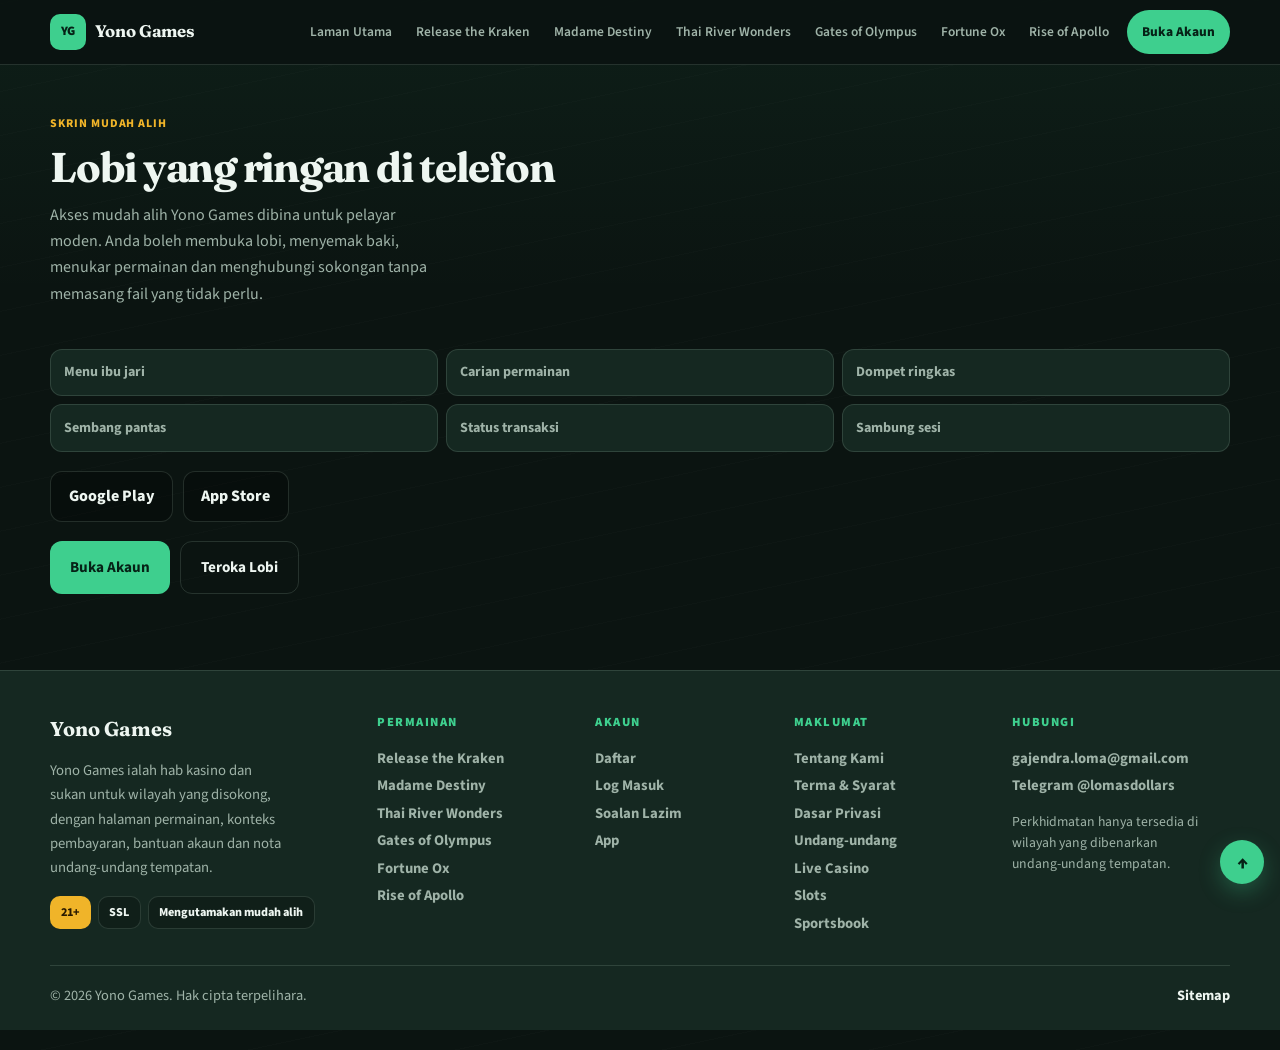
<file: apk.html>
<!DOCTYPE html>
<html lang="ms-MY">
<head>
  <meta charset="UTF-8" />
  <meta name="viewport" content="width=device-width, initial-scale=1.0, viewport-fit=cover" />
  <meta name="theme-color" content="#0b1411" />
  <link rel="icon" href="assets/favicon.ico" sizes="any" />
  <link rel="icon" type="image/png" href="assets/favicon-32.png" sizes="32x32" />
  <link rel="apple-touch-icon" href="assets/apple-touch-icon.png" />
  <title>App | Yono Games</title>
  <meta name="description" content="Akses mudah alih Yono Games — lobi ringan di telefon dengan Google Play / App Store paths." />
  <link rel="preconnect" href="https://fonts.googleapis.com" />
  <link rel="preconnect" href="https://fonts.gstatic.com" crossorigin />
  <link href="https://fonts.googleapis.com/css2?family=Fraunces:opsz,wght@9..144,600;9..144,700&family=Source+Sans+3:wght@400;600;700;800&display=swap" rel="stylesheet" />
  <link rel="stylesheet" href="assets/styles.css" />
</head>
<body>
  <header class="site-header" data-header></header>
  <main class="container" style="padding:1.5rem 0 2.5rem">
    <section class="page-hero">
      <p class="eyebrow">Skrin mudah alih</p>
      <h1>Lobi yang ringan di telefon</h1>
      <p class="lead">
        Akses mudah alih Yono Games dibina untuk pelayar moden. Anda boleh membuka lobi, menyemak baki, menukar permainan dan menghubungi sokongan tanpa memasang fail yang tidak perlu.
      </p>
    </section>
    <ul class="chip-grid" style="margin:1.2rem 0">
      <li>Menu ibu jari</li>
      <li>Carian permainan</li>
      <li>Dompet ringkas</li>
      <li>Sembang pantas</li>
      <li>Status transaksi</li>
      <li>Sambung sesi</li>
    </ul>
    <div class="store-row">
      <a class="store-btn" href="#download" id="apk-download">Google Play</a>
      <a class="store-btn" href="#download">App Store</a>
    </div>
    <p id="download-status" class="muted" style="margin-top:1rem"></p>
    <div class="hero-actions" style="margin-top:1.2rem">
      <a class="btn btn-primary" href="login.html">Buka Akaun</a>
      <a class="btn btn-ghost" href="index.html#games">Teroka Lobi</a>
    </div>
  </main>
  <footer class="site-footer" data-footer></footer>
  <script src="assets/site.js"></script>
  <script>
    document.getElementById("apk-download")?.addEventListener("click", (e) => {
      e.preventDefault();
      document.getElementById("download-status").textContent =
        "Sediakan pakej app rasmi… Jika muat turun tidak bermula, ketik semula.";
    });
  </script>
</body>
</html>
</file>
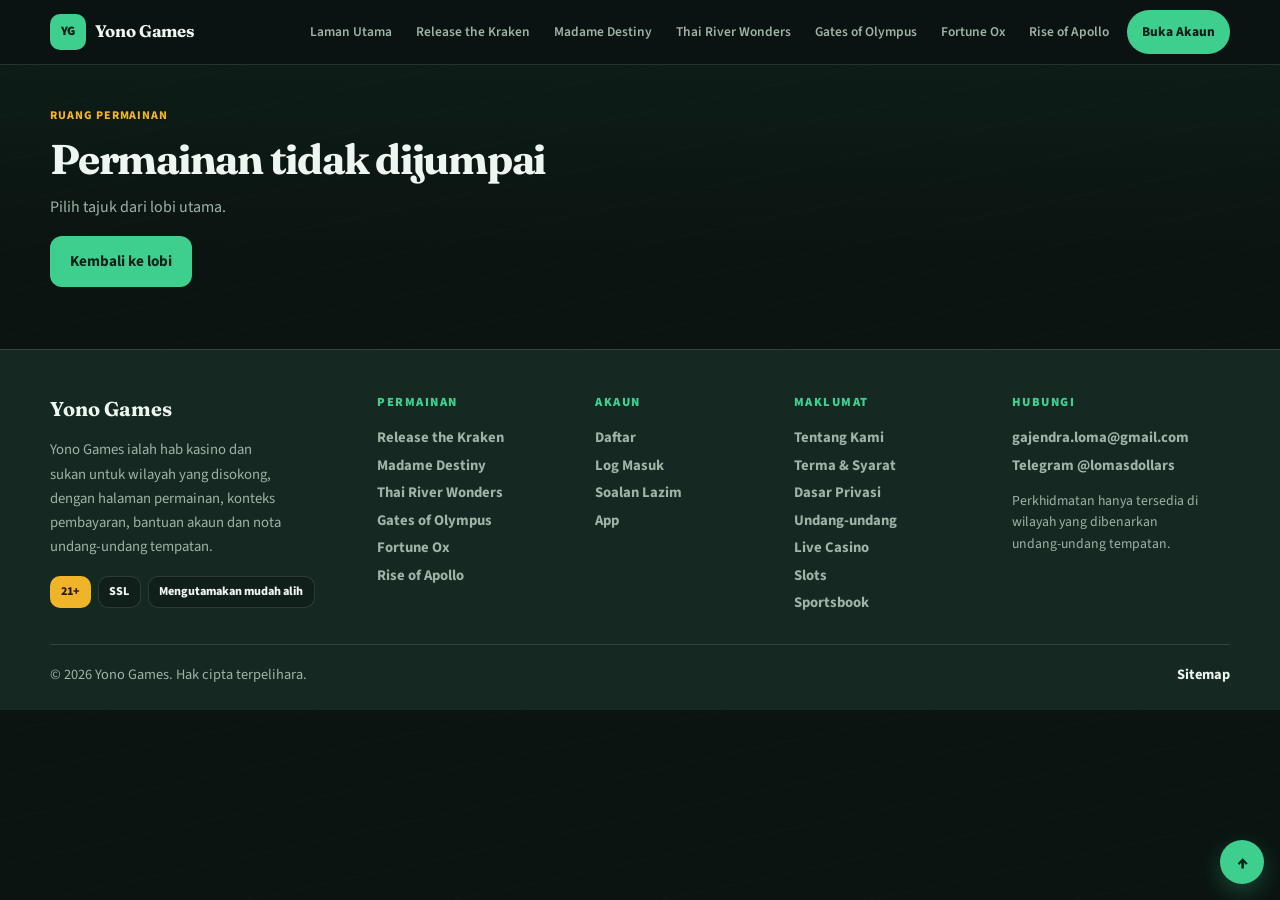
<file: game.html>
<!DOCTYPE html>
<html lang="ms-MY">
<head>
  <meta charset="UTF-8" />
  <meta name="viewport" content="width=device-width, initial-scale=1.0, viewport-fit=cover" />
  <meta name="theme-color" content="#0b1411" />
  <link rel="icon" href="assets/favicon.ico" sizes="any" />
  <link rel="icon" type="image/png" href="assets/favicon-32.png" sizes="32x32" />
  <link rel="apple-touch-icon" href="assets/apple-touch-icon.png" />
  <title>Game Room | Yono Games</title>
  <meta name="description" content="Halaman permainan Yono Games — fitur, mudah alih, pembayaran Malaysia, keadilan dan FAQ." />
  <link rel="preconnect" href="https://fonts.googleapis.com" />
  <link rel="preconnect" href="https://fonts.gstatic.com" crossorigin />
  <link href="https://fonts.googleapis.com/css2?family=Fraunces:opsz,wght@9..144,600;9..144,700&family=Source+Sans+3:wght@400;600;700;800&display=swap" rel="stylesheet" />
  <link rel="stylesheet" href="assets/styles.css" />
</head>
<body>
  <header class="site-header" data-header></header>
  <main class="container" style="padding:1rem 0 2rem" data-game-root></main>
  <footer class="site-footer" data-footer></footer>
  <script src="assets/site.js"></script>
  <script src="assets/games-data.js"></script>
  <script src="assets/game-page.js"></script>
</body>
</html>
</file>
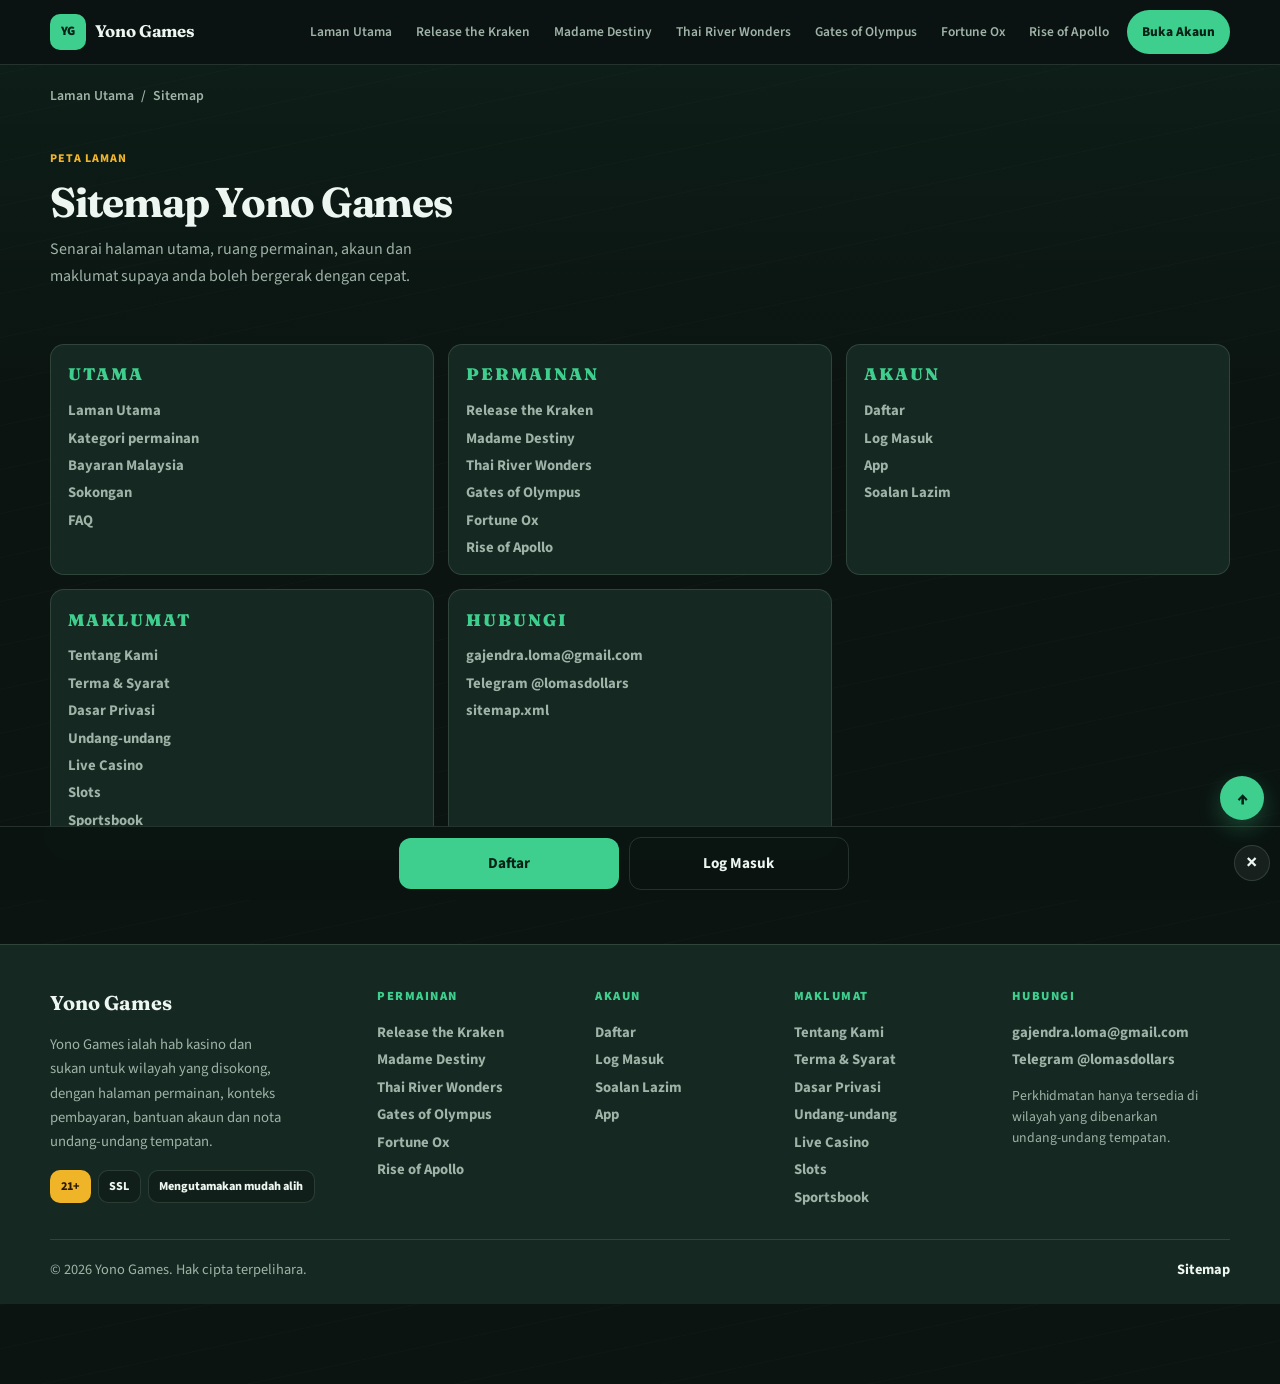
<file: sitemap.html>
<!DOCTYPE html>
<html lang="ms-MY">
<head>
  <meta charset="UTF-8" />
  <meta name="viewport" content="width=device-width, initial-scale=1.0, viewport-fit=cover" />
  <meta name="theme-color" content="#0b1411" />
  <link rel="icon" href="assets/favicon.ico" sizes="any" />
  <link rel="icon" type="image/png" href="assets/favicon-32.png" sizes="32x32" />
  <link rel="apple-touch-icon" href="assets/apple-touch-icon.png" />
  <title>Sitemap | Yono Games</title>
  <meta name="description" content="Peta laman Yono Games — halaman rumah, permainan, akaun, app dan maklumat." />
  <link rel="preconnect" href="https://fonts.googleapis.com" />
  <link rel="preconnect" href="https://fonts.gstatic.com" crossorigin />
  <link href="https://fonts.googleapis.com/css2?family=Fraunces:opsz,wght@9..144,600;9..144,700&family=Source+Sans+3:wght@400;600;700;800&display=swap" rel="stylesheet" />
  <link rel="stylesheet" href="assets/styles.css" />
</head>
<body>
  <header class="site-header" data-header></header>
  <main class="container" style="padding:1.25rem 0 2.5rem">
    <nav class="crumb" aria-label="breadcrumb">
      <a href="index.html">Laman Utama</a>
      <span>/</span>
      <span>Sitemap</span>
    </nav>

    <section class="page-hero">
      <p class="eyebrow">Peta laman</p>
      <h1>Sitemap Yono Games</h1>
      <p class="lead">Senarai halaman utama, ruang permainan, akaun dan maklumat supaya anda boleh bergerak dengan cepat.</p>
    </section>

    <section class="section">
      <div class="grid-3">
        <article class="card">
          <h3 class="footer-title" style="margin-bottom:.75rem">Utama</h3>
          <nav class="footer-links">
            <a href="index.html">Laman Utama</a>
            <a href="index.html#games">Kategori permainan</a>
            <a href="index.html#payments">Bayaran Malaysia</a>
            <a href="index.html#support">Sokongan</a>
            <a href="index.html#faq">FAQ</a>
          </nav>
        </article>
        <article class="card">
          <h3 class="footer-title" style="margin-bottom:.75rem">Permainan</h3>
          <nav class="footer-links">
            <a href="game.html?game=release-the-kraken">Release the Kraken</a>
            <a href="game.html?game=madame-destiny">Madame Destiny</a>
            <a href="game.html?game=thai-river-wonders">Thai River Wonders</a>
            <a href="game.html?game=gates-of-olympus">Gates of Olympus</a>
            <a href="game.html?game=fortune-ox">Fortune Ox</a>
            <a href="game.html?game=rise-of-apollo">Rise of Apollo</a>
          </nav>
        </article>
        <article class="card">
          <h3 class="footer-title" style="margin-bottom:.75rem">Akaun</h3>
          <nav class="footer-links">
            <a href="login.html">Daftar</a>
            <a href="login.html">Log Masuk</a>
            <a href="apk.html">App</a>
            <a href="index.html#faq">Soalan Lazim</a>
          </nav>
        </article>
        <article class="card">
          <h3 class="footer-title" style="margin-bottom:.75rem">Maklumat</h3>
          <nav class="footer-links">
            <a href="index.html#trust">Tentang Kami</a>
            <a href="index.html#area">Terma & Syarat</a>
            <a href="index.html#area">Dasar Privasi</a>
            <a href="index.html#area">Undang-undang</a>
            <a href="index.html#lobby">Live Casino</a>
            <a href="index.html#games">Slots</a>
            <a href="index.html#areas">Sportsbook</a>
          </nav>
        </article>
        <article class="card">
          <h3 class="footer-title" style="margin-bottom:.75rem">Hubungi</h3>
          <nav class="footer-links">
            <a href="mailto:gajendra.loma@gmail.com">gajendra.loma@gmail.com</a>
            <a href="https://t.me/lomasdollars" target="_blank" rel="noopener">Telegram @lomasdollars</a>
            <a href="sitemap.xml">sitemap.xml</a>
          </nav>
        </article>
      </div>
    </section>
  </main>
  <footer class="site-footer" data-footer></footer>
  <script src="assets/site.js"></script>
</body>
</html>
</file>
<file: assets/styles.css>
:root {
  --bg: #0b1411;
  --bg-2: #12201b;
  --panel: #152821;
  --panel-2: #1a3028;
  --line: rgba(180, 210, 190, 0.16);
  --text: #eef6f1;
  --muted: #9fb3a8;
  --accent: #3ecf8e;
  --accent-soft: rgba(62, 207, 142, 0.14);
  --amber: #f0b429;
  --radius: 14px;
  --font-display: "Fraunces", Georgia, serif;
  --font-body: "Source Sans 3", "Segoe UI", sans-serif;
  --header-h: 64px;
  --bottom-h: 64px;
  --touch: 44px;
}

* { box-sizing: border-box; margin: 0; padding: 0; }
html {
  scroll-behavior: smooth;
  overflow-x: clip;
}
body {
  font-family: var(--font-body);
  color: var(--text);
  background:
    linear-gradient(180deg, rgba(62, 207, 142, 0.06), transparent 28%),
    repeating-linear-gradient(
      -12deg,
      transparent,
      transparent 42px,
      rgba(255, 255, 255, 0.012) 42px,
      rgba(255, 255, 255, 0.012) 43px
    ),
    var(--bg);
  min-height: 100vh;
  line-height: 1.65;
  padding-bottom: calc(1.25rem + env(safe-area-inset-bottom, 0px));
  -webkit-font-smoothing: antialiased;
  overflow-x: clip;
  width: 100%;
}
body.has-bottom-banner {
  padding-bottom: calc(var(--bottom-h) + env(safe-area-inset-bottom, 0px) + 16px);
}
img { max-width: 100%; height: auto; display: block; }
a { color: inherit; text-decoration: none; }
ul { list-style: none; }
button { font: inherit; cursor: pointer; border: 0; background: none; color: inherit; }

.container {
  width: min(1180px, calc(100% - 2rem));
  margin-inline: auto;
  max-width: 100%;
}
main {
  min-width: 0;
  max-width: 100%;
  overflow-x: clip;
}

/* Header */
.site-header {
  position: sticky;
  top: 0;
  z-index: 80;
  background: rgba(11, 20, 17, 0.94);
  border-bottom: 1px solid var(--line);
  backdrop-filter: blur(14px);
}
.nav {
  display: flex;
  align-items: center;
  gap: 0.75rem;
  min-height: var(--header-h);
}
.brand {
  display: flex;
  align-items: center;
  gap: 0.55rem;
  font-family: var(--font-display);
  font-weight: 700;
  letter-spacing: -0.02em;
  white-space: nowrap;
  font-size: 1.05rem;
  min-width: 0;
  max-width: calc(100% - 56px);
}
.brand-mark {
  width: 36px;
  height: 36px;
  border-radius: 10px;
  display: grid;
  place-items: center;
  background: var(--accent);
  color: #062116;
  font-family: var(--font-body);
  font-size: 0.8rem;
  font-weight: 900;
  flex-shrink: 0;
}
.brand-text {
  overflow: hidden;
  text-overflow: ellipsis;
  white-space: nowrap;
}
.nav-links {
  display: none;
  flex-wrap: wrap;
  gap: 0.2rem;
  align-items: center;
  justify-content: flex-end;
  margin-left: auto;
}
.nav-links a {
  padding: 0.4rem 0.65rem;
  border-radius: 999px;
  font-size: 0.84rem;
  font-weight: 600;
  color: var(--muted);
  min-height: var(--touch);
  display: inline-flex;
  align-items: center;
}
.nav-links a:hover,
.nav-links a.active {
  color: var(--accent);
  background: var(--accent-soft);
}
.nav-cta {
  margin-left: 0.25rem;
  background: var(--accent) !important;
  color: #062116 !important;
  padding: 0.5rem 0.95rem !important;
  font-weight: 800 !important;
}
.menu-toggle {
  display: inline-flex;
  flex-direction: column;
  margin-left: auto;
  width: 44px;
  height: 44px;
  border-radius: 12px;
  border: 1px solid var(--line);
  background: rgba(255,255,255,0.04);
  align-items: center;
  justify-content: center;
  flex-shrink: 0;
  gap: 4px;
}
.menu-toggle span {
  display: block;
  width: 16px;
  height: 2px;
  background: var(--text);
  border-radius: 2px;
}
.mobile-nav {
  display: none;
  flex-direction: column;
  gap: 0.35rem;
  padding: 0 0 0.85rem;
}
.mobile-nav:not([hidden]) { display: flex; }
.mobile-nav a {
  min-height: 48px;
  display: flex;
  align-items: center;
  padding: 0.7rem 0.9rem;
  border-radius: 12px;
  border: 1px solid var(--line);
  background: var(--panel);
  font-weight: 700;
  color: var(--muted);
}
.mobile-nav a.active,
.mobile-nav a:hover {
  color: var(--accent);
  border-color: rgba(62, 207, 142, 0.35);
  background: var(--accent-soft);
}
.mobile-nav .nav-cta {
  justify-content: center;
  margin-left: 0;
}

/* Buttons */
.btn {
  display: inline-flex;
  align-items: center;
  justify-content: center;
  gap: 0.4rem;
  border-radius: 12px;
  padding: 0.8rem 1.25rem;
  font-weight: 700;
  font-size: 0.95rem;
  min-height: var(--touch);
  transition: transform 0.15s ease, background 0.15s ease;
}
.btn:hover { transform: translateY(-1px); }
.btn-primary { background: var(--accent); color: #062116; }
.btn-ghost {
  background: transparent;
  border: 1px solid var(--line);
  color: var(--text);
}
.btn-lg { padding: 0.9rem 1.45rem; }
.btn-amber { background: var(--amber); color: #2a1a00; }

/* Layout shell + TOC */
.page-shell {
  display: grid;
  gap: 1.25rem;
  padding: 1rem 0 2rem;
  min-width: 0;
}
.page-shell > * { min-width: 0; max-width: 100%; }
main.container.page-shell {
  width: min(1180px, calc(100% - 2rem));
  max-width: 100%;
  margin-inline: auto;
}
.toc {
  display: none;
  position: sticky;
  top: calc(var(--header-h) + 12px);
  background: var(--panel);
  border: 1px solid var(--line);
  border-radius: 16px;
  padding: 1rem;
  max-height: calc(100vh - var(--header-h) - 28px);
  overflow: auto;
}
.toc-label {
  font-size: 0.72rem;
  font-weight: 800;
  letter-spacing: 0.08em;
  text-transform: uppercase;
  color: var(--amber);
  margin-bottom: 0.75rem;
}
.toc-link {
  display: flex;
  gap: 0.55rem;
  align-items: flex-start;
  padding: 0.55rem 0.65rem;
  border-radius: 10px;
  background: rgba(255,255,255,0.03);
  color: var(--text);
  font-size: 0.82rem;
  font-weight: 600;
  margin-bottom: 0.35rem;
  line-height: 1.35;
}
.toc-link:hover { background: var(--accent-soft); color: var(--accent); }
.toc-link span {
  color: var(--accent);
  font-weight: 800;
  min-width: 1.15rem;
}

/* Mobile TOC strip */
.toc-mobile {
  display: flex;
  gap: 0.45rem;
  overflow-x: auto;
  overflow-y: hidden;
  width: 100%;
  max-width: 100%;
  padding-bottom: 0.45rem;
  margin-bottom: 0.5rem;
  -webkit-overflow-scrolling: touch;
  scrollbar-width: thin;
  overscroll-behavior-x: contain;
}
.toc-mobile a {
  flex: 0 0 auto;
  white-space: nowrap;
  padding: 0.45rem 0.75rem;
  border-radius: 999px;
  border: 1px solid var(--line);
  background: var(--panel);
  font-size: 0.8rem;
  font-weight: 700;
  color: var(--muted);
}
.toc-mobile a span { color: var(--accent); margin-right: 0.3rem; }

/* Hero */
.hero {
  display: grid;
  gap: 1rem;
  margin-bottom: 0.5rem;
}
.hero-media {
  border-radius: 18px;
  min-height: 240px;
  border: 1px solid var(--line);
  position: relative;
  overflow: hidden;
  background: var(--panel-2);
}
.hero-media img {
  width: 100%;
  height: 100%;
  min-height: 240px;
  object-fit: cover;
  display: block;
}
.hero-media::after {
  content: "";
  position: absolute;
  inset: 0;
  background: linear-gradient(180deg, rgba(11,20,17,0.08), rgba(11,20,17,0.72));
  pointer-events: none;
}
.hero-media .chip-float {
  position: absolute;
  left: 0.85rem;
  right: 0.85rem;
  bottom: 0.85rem;
  display: flex;
  flex-wrap: wrap;
  gap: 0.4rem;
  z-index: 1;
}
.hero-copy {
  background: linear-gradient(165deg, rgba(62,207,142,0.1), transparent 42%), var(--panel);
  border: 1px solid var(--line);
  border-radius: 18px;
  padding: 1.25rem 1.15rem 1.2rem;
}
.eyebrow,
.section-kicker {
  display: inline-block;
  font-size: 0.74rem;
  font-weight: 800;
  letter-spacing: 0.08em;
  text-transform: uppercase;
  color: var(--amber);
  margin-bottom: 0.65rem;
}
.hero-copy h1,
.page-hero h1,
.section h2 {
  font-family: var(--font-display);
  letter-spacing: -0.03em;
  line-height: 1.12;
}
.hero-copy h1 {
  font-size: clamp(1.75rem, 5.5vw, 3.1rem);
  margin-bottom: 0.8rem;
}
.lead,
.section-intro,
.muted { color: var(--muted); }
.lead { margin-bottom: 1rem; max-width: 48ch; }
.pay-row {
  display: flex;
  flex-wrap: wrap;
  gap: 0.4rem;
  margin-bottom: 1rem;
}
.pay-chip {
  padding: 0.38rem 0.7rem;
  border-radius: 999px;
  border: 1px solid var(--line);
  background: rgba(0,0,0,0.2);
  font-size: 0.8rem;
  font-weight: 700;
  color: var(--muted);
}
.hero-actions {
  display: flex;
  flex-wrap: wrap;
  gap: 0.6rem;
  margin-bottom: 0.75rem;
}
.legal-note { color: var(--muted); font-size: 0.82rem; }

/* Sections */
.section {
  padding: 2rem 0;
  scroll-margin-top: calc(var(--header-h) + 14px);
}
.section h2 {
  font-size: clamp(1.4rem, 3.2vw, 2.05rem);
  margin-bottom: 0.65rem;
}
.section-intro {
  max-width: 62ch;
  margin-bottom: 1.15rem;
}

.stats {
  display: grid;
  grid-template-columns: repeat(2, minmax(0, 1fr));
  gap: 0.7rem;
}
.stat {
  background: var(--panel);
  border: 1px solid var(--line);
  border-radius: 14px;
  padding: 1rem 0.9rem;
}
.stat strong {
  display: block;
  font-family: var(--font-display);
  font-size: clamp(1.7rem, 4vw, 2.2rem);
  color: var(--amber);
  letter-spacing: -0.03em;
  line-height: 1;
  margin-bottom: 0.35rem;
}
.stat span {
  color: var(--muted);
  font-size: 0.8rem;
  font-weight: 700;
  text-transform: uppercase;
  letter-spacing: 0.04em;
}

.grid-2,
.grid-3,
.grid-4,
.grid-5,
.grid-6 {
  display: grid;
  gap: 0.85rem;
  grid-template-columns: 1fr;
}

.card, .panel, .info-block {
  background: var(--panel);
  border: 1px solid var(--line);
  border-radius: var(--radius);
  padding: 1.05rem;
}
.card:hover { border-color: rgba(62, 207, 142, 0.4); }
.card h3, .info-block h3 {
  font-family: var(--font-display);
  font-size: 1.05rem;
  margin-bottom: 0.35rem;
}
.card p, .info-block p { color: var(--muted); font-size: 0.94rem; }
.card .thumb,
.card .thumb-img {
  aspect-ratio: 16/10;
  width: 100%;
  object-fit: cover;
  border-radius: 12px;
  margin-bottom: 0.8rem;
  background: var(--panel-2);
  border: 1px solid var(--line);
}
.text-link {
  color: var(--accent);
  font-weight: 700;
  text-decoration: underline;
  text-underline-offset: 2px;
}
.crumb {
  display: flex;
  flex-wrap: wrap;
  gap: 0.45rem;
  align-items: center;
  color: var(--muted);
  font-size: 0.86rem;
  font-weight: 600;
  margin-bottom: 1rem;
}
.crumb a:hover { color: var(--accent); }
.inner-hero-visual,
.article-media,
.showcase-billboard,
.phone-showcase {
  border-radius: 16px;
  overflow: hidden;
  border: 1px solid var(--line);
  background: var(--panel-2);
  margin-bottom: 1rem;
}
.inner-hero-img,
.article-header-img,
.showcase-billboard img,
.phone-showcase img {
  width: 100%;
  aspect-ratio: 2 / 1;
  object-fit: cover;
  display: block;
}
.showcase-billboard img { aspect-ratio: 16 / 9; }
.phone-showcase img { aspect-ratio: 4 / 3; max-height: 420px; }
.mobile-split {
  display: grid;
  gap: 1rem;
  align-items: start;
}
.lobby-mosaic {
  display: grid;
  grid-template-columns: repeat(2, minmax(0, 1fr));
  gap: 0.7rem;
  margin-top: 0.85rem;
}
.lobby-tile {
  position: relative;
  aspect-ratio: 3 / 4;
  border-radius: 14px;
  overflow: hidden;
  border: 1px solid var(--line);
  background: var(--panel-2);
}
.lobby-tile img {
  width: 100%;
  height: 100%;
  object-fit: cover;
}
.lobby-tile-overlay {
  position: absolute;
  left: 0;
  right: 0;
  bottom: 0;
  padding: 0.7rem;
  background: linear-gradient(180deg, transparent, rgba(0,0,0,0.78));
  color: #fff;
}
.lobby-tile-overlay strong {
  display: block;
  font-size: 0.9rem;
  font-weight: 900;
  line-height: 1.15;
}
.lobby-tile-overlay em {
  display: block;
  font-style: normal;
  font-size: 0.72rem;
  opacity: 0.8;
  margin-top: 0.15rem;
}
.lobby-tile-feature {
  grid-column: span 2;
  aspect-ratio: 16 / 9;
}
.game-tile-grid {
  display: grid;
  grid-template-columns: repeat(2, minmax(0, 1fr));
  gap: 0.75rem;
}
.game-tile {
  border-radius: 14px;
  overflow: hidden;
  border: 1px solid var(--line);
  background: var(--panel);
}
.game-tile img {
  width: 100%;
  aspect-ratio: 16 / 10;
  object-fit: cover;
}
.game-tile span {
  display: block;
  padding: 0.75rem 0.85rem;
  font-weight: 800;
  font-size: 0.9rem;
}
.game-tile:hover { border-color: rgba(62, 207, 142, 0.45); }
.game-hero .lead { max-width: 62ch; }
.badge {
  display: inline-flex;
  padding: 0.2rem 0.55rem;
  border-radius: 999px;
  background: rgba(240, 180, 41, 0.14);
  color: var(--amber);
  font-size: 0.72rem;
  font-weight: 800;
  text-transform: uppercase;
  letter-spacing: 0.04em;
  margin-bottom: 0.4rem;
}

.studio-pill {
  text-align: center;
  padding: 0.95rem 0.5rem;
  border-radius: 12px;
  border: 1px solid var(--line);
  background: var(--panel-2);
  font-weight: 800;
  font-size: 0.86rem;
}
.studio-note {
  margin-top: 0.8rem;
  color: var(--muted);
  font-size: 0.88rem;
}

.lobby-strip {
  display: grid;
  grid-template-columns: repeat(2, minmax(0, 1fr));
  gap: 0.65rem;
}
.lobby-chip {
  text-align: center;
  padding: 1.1rem 0.7rem;
  border-radius: 14px;
  border: 1px solid var(--line);
  background:
    linear-gradient(160deg, rgba(62,207,142,0.14), transparent 55%),
    var(--panel);
  font-weight: 800;
  min-height: var(--touch);
  display: flex;
  align-items: center;
  justify-content: center;
}
.lobby-chip:hover { border-color: rgba(62, 207, 142, 0.45); }

.chip-grid {
  display: grid;
  grid-template-columns: 1fr 1fr;
  gap: 0.5rem;
}
.chip-grid li {
  padding: 0.7rem 0.8rem;
  border-radius: 12px;
  border: 1px solid var(--line);
  background: var(--panel);
  font-weight: 700;
  font-size: 0.88rem;
  color: var(--muted);
}

.store-row { display: flex; flex-wrap: wrap; gap: 0.6rem; margin-top: 1rem; }
.store-btn {
  min-height: 48px;
  padding: 0.7rem 1.1rem;
  border-radius: 12px;
  background: rgba(0,0,0,0.28);
  border: 1px solid var(--line);
  font-weight: 800;
  display: inline-flex;
  align-items: center;
}

.support-banner {
  display: grid;
  gap: 0;
  grid-template-columns: 1fr;
  background: var(--panel);
  border: 1px solid var(--line);
  border-radius: 16px;
  overflow: hidden;
}
.support-visual {
  min-height: 160px;
  background: var(--panel-2);
}
.support-visual img {
  width: 100%;
  height: 100%;
  min-height: 180px;
  object-fit: cover;
  display: block;
}
.support-copy { padding: 1.1rem; }

.area-note {
  background: var(--panel);
  border: 1px solid var(--line);
  border-radius: 16px;
  padding: 1.15rem;
}
.map-btn {
  margin-top: 1rem;
  display: inline-flex;
  align-items: center;
  gap: 0.45rem;
  padding: 0.7rem 1rem;
  border-radius: 12px;
  border: 1px solid var(--line);
  background: rgba(255,255,255,0.03);
  font-weight: 700;
  min-height: var(--touch);
}

.faq details {
  border: 1px solid var(--line);
  border-radius: 12px;
  background: var(--panel);
  padding: 0.9rem 1rem;
  margin-bottom: 0.6rem;
}
.faq summary {
  cursor: pointer;
  font-weight: 800;
  list-style: none;
  min-height: var(--touch);
  display: flex;
  align-items: center;
}
.faq summary::-webkit-details-marker { display: none; }
.faq details p {
  color: var(--muted);
  margin-top: 0.55rem;
}

.steps {
  display: grid;
  gap: 0.75rem;
  grid-template-columns: 1fr;
}
.steps article {
  background: var(--panel);
  border: 1px solid var(--line);
  border-radius: 14px;
  padding: 1rem;
}
.steps strong {
  display: block;
  margin-bottom: 0.3rem;
  font-family: var(--font-display);
}
.steps p { color: var(--muted); font-size: 0.93rem; }

.layers { display: grid; gap: 0.7rem; }
.layer {
  display: grid;
  grid-template-columns: auto 1fr;
  gap: 0.85rem;
  padding: 0.95rem 1rem;
  border-radius: 14px;
  border: 1px solid var(--line);
  background: var(--panel);
}
.layer > span {
  width: 40px;
  height: 40px;
  border-radius: 10px;
  display: grid;
  place-items: center;
  background: var(--accent-soft);
  color: var(--accent);
  font-weight: 900;
}
.layer p { color: var(--muted); font-size: 0.93rem; }

.rtp-grid {
  display: grid;
  gap: 0.75rem;
  grid-template-columns: 1fr;
}
.rtp-card {
  background: var(--panel);
  border: 1px solid var(--line);
  border-radius: 14px;
  padding: 1rem;
}
.rtp-card h3 { font-family: var(--font-display); }
.rtp-card strong {
  display: block;
  color: var(--amber);
  font-family: var(--font-display);
  font-size: 1.7rem;
  margin: 0.2rem 0 0.35rem;
}
.rtp-card p { color: var(--muted); font-size: 0.84rem; }
.rtp-note { margin-top: 0.75rem; font-size: 0.82rem; color: var(--muted); }

.page-hero { padding: 1.25rem 0 0.4rem; }
.page-hero h1 {
  font-size: clamp(1.7rem, 4.5vw, 2.6rem);
  margin-bottom: 0.7rem;
}
.game-hero .pay-row { margin-bottom: 0.85rem; }

/* Footer */
.site-footer {
  margin-top: 1.5rem;
  padding: 2.6rem 0 1.4rem;
  border-top: 1px solid var(--line);
  color: var(--muted);
  font-size: 0.92rem;
  background: var(--panel);
}
.footer-grid {
  display: grid;
  gap: 1.5rem 1.25rem;
  grid-template-columns: 1fr;
}
.footer-brand {
  display: block;
  color: var(--text);
  font-family: var(--font-display);
  font-size: 1.25rem;
  font-weight: 700;
  margin-bottom: 0.85rem;
}
.footer-brand-col p {
  max-width: 34ch;
  line-height: 1.65;
  color: var(--muted);
}
.footer-title {
  font-size: 0.78rem;
  font-weight: 900;
  letter-spacing: 0.12em;
  text-transform: uppercase;
  color: var(--accent);
  margin-bottom: 1rem;
}
.footer-links {
  display: grid;
  gap: 0.52rem;
}
.footer-links a {
  display: inline-flex;
  width: max-content;
  max-width: 100%;
  color: var(--muted);
  font-size: 0.92rem;
  font-weight: 700;
  line-height: 1.3;
}
.footer-links a:hover { color: var(--accent); }
.footer-note {
  margin-top: 1rem;
  font-size: 0.86rem;
  line-height: 1.55;
  color: var(--muted);
  max-width: 28ch;
}
.footer-meta {
  display: flex;
  flex-wrap: wrap;
  gap: 0.45rem;
  margin: 1rem 0 0;
}
.footer-meta span {
  padding: 0.32rem 0.65rem;
  border-radius: 10px;
  border: 1px solid var(--line);
  background: rgba(0,0,0,0.22);
  font-size: 0.76rem;
  font-weight: 800;
  color: var(--text);
}
.footer-meta .meta-age {
  background: var(--amber);
  border-color: transparent;
  color: #2a1a00;
}
.footer-bottom {
  margin-top: 2rem;
  padding-top: 1.15rem;
  border-top: 1px solid var(--line);
  display: flex;
  flex-wrap: wrap;
  gap: 0.75rem 1.25rem;
  justify-content: space-between;
  align-items: center;
  color: var(--muted);
  font-size: 0.9rem;
}
.footer-bottom a {
  color: var(--text);
  font-weight: 700;
}
.footer-bottom a:hover { color: var(--accent); }
.back-top {
  position: fixed;
  right: 1rem;
  bottom: calc(1rem + env(safe-area-inset-bottom, 0px));
  z-index: 95;
  width: 44px;
  height: 44px;
  border-radius: 999px;
  display: grid;
  place-items: center;
  background: var(--accent);
  color: #062116;
  font-weight: 900;
  font-size: 1.15rem;
  box-shadow: 0 8px 22px rgba(62, 207, 142, 0.28);
  border: 1px solid rgba(62, 207, 142, 0.45);
}
body.has-bottom-banner .back-top {
  bottom: calc(var(--bottom-h) + 1rem + env(safe-area-inset-bottom, 0px));
}
.back-top:hover { transform: translateY(-2px); }

/* Scroll banner (Daftar / Log Masuk) */
.bottom-bar {
  position: fixed;
  left: 0;
  right: 0;
  bottom: 0;
  z-index: 90;
  background: rgba(11, 20, 17, 0.96);
  border-top: 1px solid var(--line);
  backdrop-filter: blur(12px);
  padding-bottom: env(safe-area-inset-bottom, 0px);
  transform: translateY(110%);
  opacity: 0;
  pointer-events: none;
  transition: transform 0.28s ease, opacity 0.28s ease;
}
.bottom-bar:not([hidden]) {
  transform: translateY(0);
  opacity: 1;
  pointer-events: auto;
}
.bottom-bar[hidden] {
  display: block !important;
  transform: translateY(110%);
  opacity: 0;
  pointer-events: none;
}
.bottom-bar .inner {
  position: relative;
  display: flex;
  gap: 0.6rem;
  justify-content: center;
  padding: 0.65rem 3rem 0.65rem 1rem;
  min-height: var(--bottom-h);
  align-items: center;
}
.bottom-bar .btn {
  flex: 1 1 0;
  max-width: 220px;
}
.bottom-bar-close {
  position: absolute;
  right: 0.65rem;
  top: 50%;
  transform: translateY(-50%);
  width: 36px;
  height: 36px;
  border-radius: 999px;
  border: 1px solid var(--line);
  background: rgba(255, 255, 255, 0.06);
  color: var(--text);
  font-size: 1.35rem;
  line-height: 1;
  display: grid;
  place-items: center;
  font-weight: 700;
}
.bottom-bar-close:hover {
  background: var(--accent-soft);
  color: var(--accent);
  border-color: rgba(62, 207, 142, 0.35);
}

/* Forms */
.form { display: grid; gap: 0.85rem; }
.form label { display: grid; gap: 0.35rem; color: var(--muted); font-size: 0.92rem; }
.form input {
  width: 100%;
  border: 1px solid var(--line);
  background: rgba(0,0,0,0.25);
  color: var(--text);
  border-radius: 12px;
  padding: 0.85rem 1rem;
  font: inherit;
  min-height: var(--touch);
}

/* ========== Breakpoints ========== */
@media (min-width: 600px) {
  .stats { grid-template-columns: repeat(4, minmax(0, 1fr)); }
  .grid-2,
  .steps { grid-template-columns: repeat(2, minmax(0, 1fr)); }
  .grid-3 { grid-template-columns: repeat(2, minmax(0, 1fr)); }
  .chip-grid { grid-template-columns: repeat(3, minmax(0, 1fr)); }
  .rtp-grid { grid-template-columns: repeat(2, minmax(0, 1fr)); }
  .footer-grid { grid-template-columns: repeat(2, minmax(0, 1fr)); }
  .hero-media,
  .hero-media img { min-height: 280px; }
  .lobby-mosaic { grid-template-columns: repeat(3, minmax(0, 1fr)); }
  .lobby-tile-feature { grid-column: span 2; grid-row: span 2; aspect-ratio: auto; min-height: 100%; }
  .game-tile-grid { grid-template-columns: repeat(3, minmax(0, 1fr)); }
}

@media (min-width: 900px) {
  .hero { grid-template-columns: 1.05fr 1fr; align-items: stretch; }
  .grid-3 { grid-template-columns: repeat(3, minmax(0, 1fr)); }
  .grid-4 { grid-template-columns: repeat(4, minmax(0, 1fr)); }
  .grid-6 { grid-template-columns: repeat(4, minmax(0, 1fr)); }
  .lobby-strip { grid-template-columns: repeat(5, minmax(0, 1fr)); }
  .support-banner { grid-template-columns: 0.9fr 1.3fr; }
  .rtp-grid { grid-template-columns: repeat(3, minmax(0, 1fr)); }
  .hero-actions .btn { width: auto; }
  .mobile-split { grid-template-columns: 0.9fr 1.1fr; align-items: center; }
  .lobby-mosaic { grid-template-columns: repeat(4, minmax(0, 1fr)); }
}

@media (min-width: 1000px) {
  .page-shell {
    grid-template-columns: 230px minmax(0, 1fr);
    align-items: start;
    gap: 1.5rem;
  }
  .toc { display: block; }
  .toc-mobile { display: none; }
  .footer-grid { grid-template-columns: 1.55fr 1fr 0.9fr 1fr 1.1fr; }
  .grid-6 { grid-template-columns: repeat(4, minmax(0, 1fr)); }
}

@media (min-width: 1100px) {
  .menu-toggle { display: none; }
  .mobile-nav { display: none !important; }
  .nav-links { display: flex; }
  .grid-6 { grid-template-columns: repeat(8, minmax(0, 1fr)); }
  .rtp-grid { grid-template-columns: repeat(5, minmax(0, 1fr)); }
}

@media (max-width: 1099px) {
  .nav-links { display: none; }
  .menu-toggle { display: inline-flex; }
}

@media (max-width: 600px) {
  .container { width: min(1180px, calc(100% - 1.1rem)); }
  .hero-actions { flex-direction: column; }
  .hero-actions .btn { width: 100%; }
  .chip-grid { grid-template-columns: 1fr 1fr; }
  .lobby-strip { grid-template-columns: 1fr 1fr; }
  .bottom-bar .btn { max-width: none; }
  .hero-media,
  .hero-media img { min-height: 180px; max-height: 220px; }
  .hero-copy { padding: 1rem 0.95rem; }
  .hero-copy h1 { font-size: clamp(1.45rem, 7vw, 1.9rem); }
  .section { padding: 1.35rem 0; }
  .section h2 { font-size: clamp(1.25rem, 5.5vw, 1.65rem); word-break: break-word; }
  .pay-row { gap: 0.35rem; }
  .pay-chip { font-size: 0.74rem; padding: 0.32rem 0.55rem; }
  .lobby-mosaic { grid-template-columns: 1fr 1fr; }
  .lobby-tile-feature {
    grid-column: span 2;
    grid-row: auto;
    aspect-ratio: 16 / 9;
    min-height: 0;
  }
  .showcase-billboard img { aspect-ratio: 16 / 9; max-height: 220px; }
  .phone-showcase img { max-height: 280px; }
  .support-visual img { min-height: 140px; max-height: 200px; }
  .footer-links a {
    max-width: 100%;
    overflow-wrap: anywhere;
    word-break: break-word;
  }
  .footer-brand-col p,
  .footer-note { max-width: none; }
  .footer-bottom { flex-direction: column; align-items: flex-start; }
  .game-tile-grid { grid-template-columns: 1fr 1fr; }
  .inner-hero-img,
  .article-header-img { aspect-ratio: 16 / 10; }
  .crumb { font-size: 0.8rem; gap: 0.3rem; }
  .map-btn { width: 100%; justify-content: center; white-space: normal; text-align: center; }
  .store-row .store-btn { flex: 1 1 calc(50% - 0.3rem); justify-content: center; }
  .back-top { right: 0.75rem; width: 40px; height: 40px; }
}

@media (max-width: 380px) {
  .stats { grid-template-columns: 1fr 1fr; }
  .chip-grid { grid-template-columns: 1fr; }
  .lobby-mosaic { grid-template-columns: 1fr; }
  .lobby-tile,
  .lobby-tile-feature { grid-column: auto; aspect-ratio: 16 / 10; }
}

@media (prefers-reduced-motion: reduce) {
  html { scroll-behavior: auto; }
  .btn:hover { transform: none; }
}
</file>
